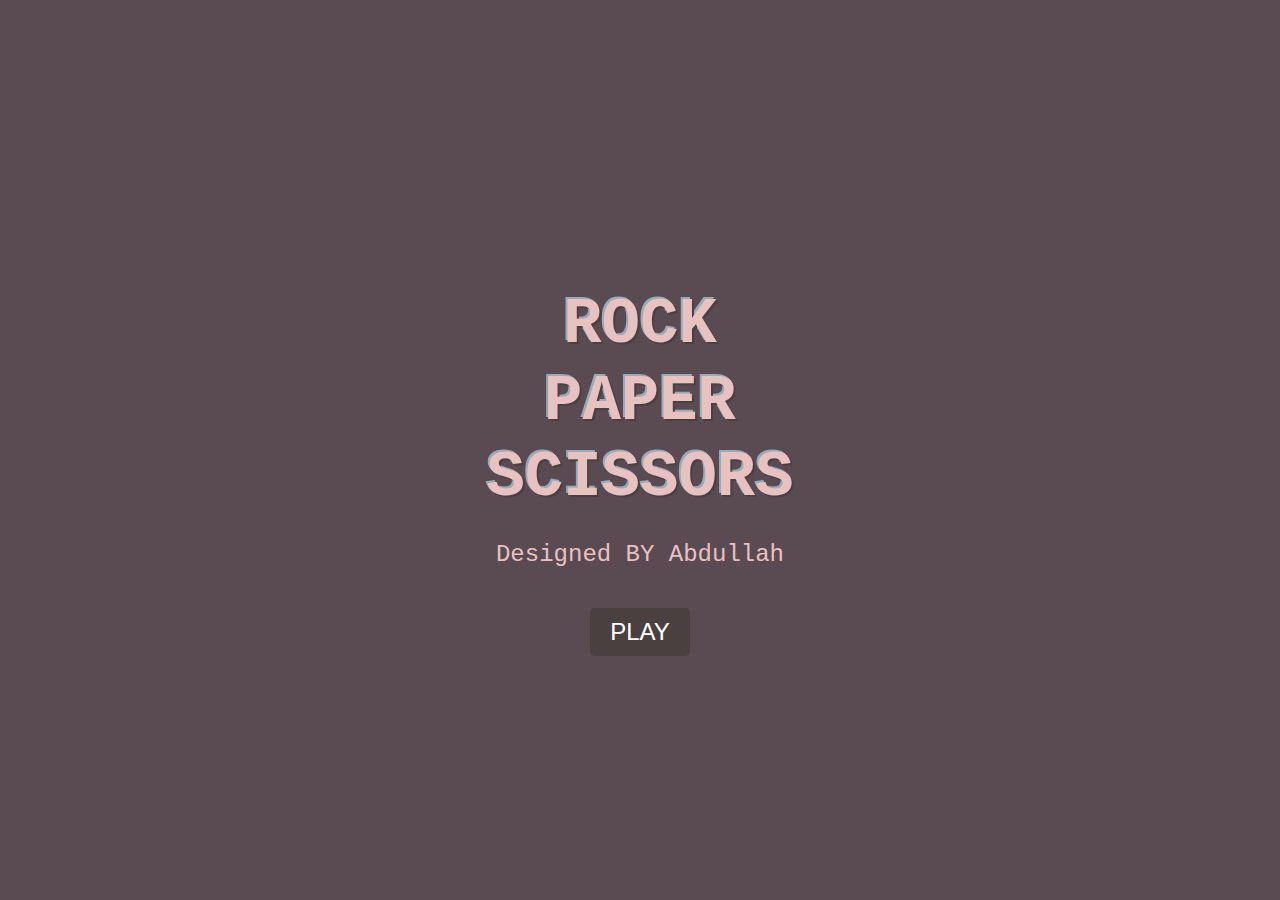
<file: index.html>
<!DOCTYPE html>
<html lang="en">

<head>
    <meta charset="UTF-8">
    <meta name="viewport" content="width=device-width, initial-scale=1.0">
    <title>Rock Paper Scissors</title>
    <link rel="stylesheet" href="styles.css">
</head>

<body>
    <div class="landing-container">
        <h1 class="landing-title">ROCK<br>PAPER<br>SCISSORS</h1>
        <p class="landing-subtitle">Designed BY Abdullah</p>
        <button id="play-button" class="play-button">PLAY</button>
    </div>

    <script>
        document.getElementById('play-button').addEventListener('click', function () {
            window.location.href = 'game.html';  
        });
    </script>
    <script src="script.js"></script>

</body>

</html>
</file>
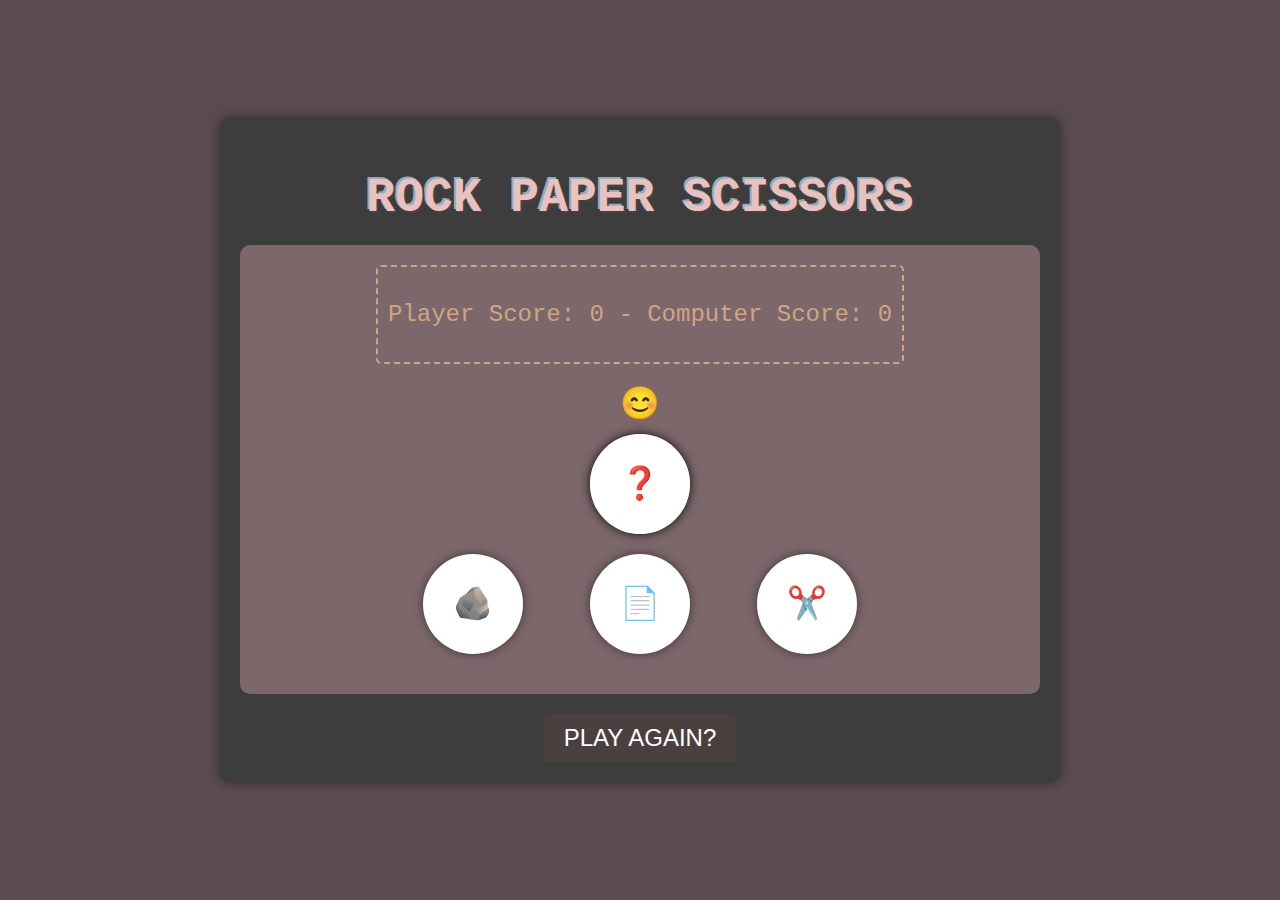
<file: game.html>
<!DOCTYPE html>
<html lang="en">
<head>
    <meta charset="UTF-8">
    <meta name="viewport" content="width=device-width, initial-scale=1.0">
    <title>Rock Paper Scissors</title>
    <link rel="stylesheet" href="styles.css">
</head>
<body>
    <div class="game-container">
        <h1 class="game-title">ROCK PAPER SCISSORS</h1>
        <div class="game-table">
            <div class="scoreboard">
                <p>Player Score: <span id="player-score">0</span> - Computer Score: <span id="computer-score">0</span></p>
            </div>
            <div class="computer">
                <div class="computer-face">😊</div>
                <div class="computer-choice">
                    <div id="computer-choice" class="choice">❓</div>
                </div>
            </div>
            <div class="table">
                <div class="choice" id="rock">🪨</div>
                <div class="choice" id="paper">📄</div>
                <div class="choice" id="scissors">✂️</div>
            </div>
        </div>
        <div class="result-message" id="result-message"></div>
        <button id="play-again" class="play-again">PLAY AGAIN?</button>
    </div>
    <script src="script.js"></script>
</body>
</html>
</file>
<file: styles.css>
body {
    margin: 0;
    padding: 0;
    background-color: #5a4a52;
    font-family: 'Courier New', Courier, monospace;
    color: #fff;
    text-align: center;
    display: flex;
    justify-content: center;
    align-items: center;
    height: 100vh;
}

.landing-container {
    text-align: center;
}

.landing-title {
    font-size: 4rem;
    color: #e8c1c1;
    text-shadow: 2px 2px #4b4040, -2px -2px #96adb9;
    margin-bottom: 20px;
    line-height: 1.2;
}

.landing-subtitle {
    font-size: 1.5rem;
    color: #e8c1c1;
    margin-bottom: 40px;
}

.play-button {
    padding: 10px 20px;
    font-size: 1.5rem;
    background-color: #4b4040;
    color: #fff;
    border: none;
    border-radius: 5px;
    cursor: pointer;
    transition: background-color 0.3s, transform 0.3s;
}

.play-button:hover {
    background-color: #6b5555;
    transform: scale(1.1);
}

.game-container {
    width: 100%;
    max-width: 800px;
    margin: 50px auto;
    padding: 20px;
    background-color: #3d3d3d;
    border-radius: 10px;
    box-shadow: 0 0 10px rgba(0, 0, 0, 0.5);
}

.game-title {
    font-size: 3rem;
    color: #e8c1c1;
    text-shadow: 2px 2px #4b4040, -2px -2px #96adb9;
    margin-bottom: 20px;
}

.game-table {
    display: flex;
    flex-direction: column;
    align-items: center;
    background-color: #7c676b;
    padding: 20px;
    border-radius: 10px;
}

.scoreboard {
    margin-bottom: 20px;
    font-size: 1.5rem;
    color: #d1a484;
    border: 2px dashed #d1a484;
    padding: 10px;
    border-radius: 5px;
}

.computer {
    display: flex;
    flex-direction: column;
    align-items: center;
    margin-bottom: 20px;
}

.computer-face {
    font-size: 2rem;
    margin-bottom: 10px;
}

.computer-choice {
    width: 100px;
    height: 100px;
    display: flex;
    justify-content: center;
    align-items: center;
    font-size: 2rem;
    background-color: #fff;
    border-radius: 50%;
    box-shadow: 0 0 10px rgba(0, 0, 0, 0.5);
}

.table {
    display: flex;
    justify-content: space-around;
    width: 100%;
    max-width: 500px;
    margin-bottom: 20px;
}

.choice {
    cursor: pointer;
    font-size: 2rem;
    width: 100px;
    height: 100px;
    display: flex;
    justify-content: center;
    align-items: center;
    background-color: #fff;
    border-radius: 50%;
    box-shadow: 0 0 10px rgba(0, 0, 0, 0.5);
    transition: transform 0.3s;
}

.choice:hover {
    transform: scale(1.1);
}

.result-message {
    font-size: 2rem;
    margin-bottom: 20px;
    color: #e8c1c1;
}

.play-again {
    padding: 10px 20px;
    font-size: 1.5rem;
    background-color: #4b4040;
    color: #fff;
    border: none;
    border-radius: 5px;
    cursor: pointer;
    transition: background-color 0.3s;
}

.play-again:hover {
    background-color: #6b5555;
}
</file>
